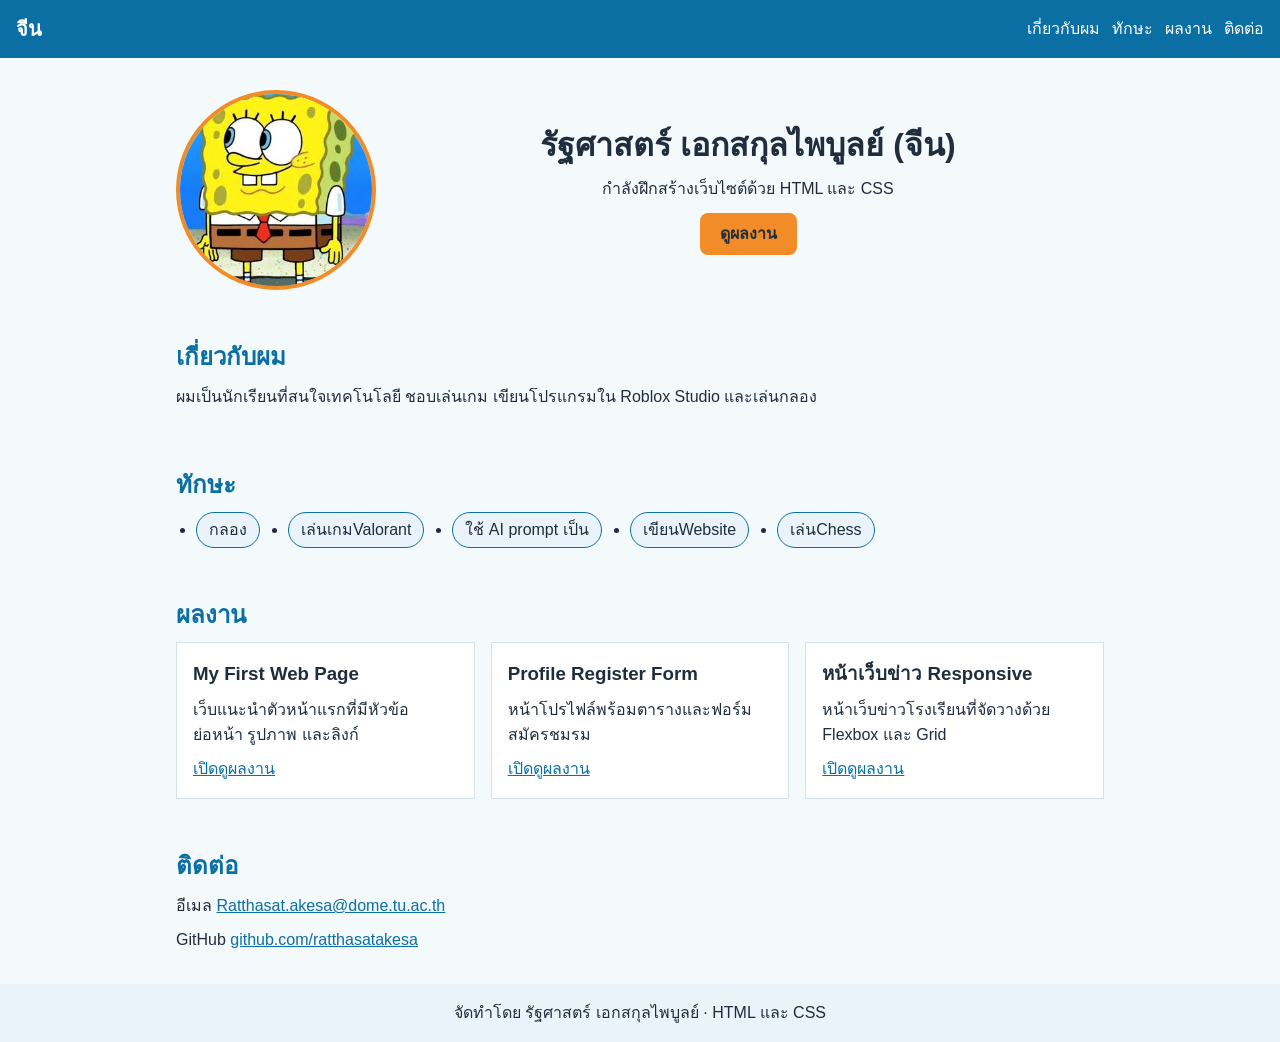
<file: index.html>
<!DOCTYPE html>
<html lang="th">
<head>
    <meta charset="UTF-8">
    <meta name="viewport" content="width=device-width, initial-scale=1.0">
    <title>รัฐศาสตร์ เอกสกุลไพบูลย์ | พอร์ตโฟลิโอ</title>
    <link rel="stylesheet" href="style.css">
</head>
<body>
    <header class="site-header">
        <a class="logo" href="#top">จีน</a>

        <nav aria-label="เมนูหลัก">
            <ul>
                <li><a href="#about">เกี่ยวกับผม</a></li>
                <li><a href="#skills">ทักษะ</a></li>
                <li><a href="#projects">ผลงาน</a></li>
                <li><a href="#contact">ติดต่อ</a></li>
            </ul>
        </nav>
    </header>

    <main>
        <section class="hero" id="top">
            <img class="avatar" src="images/Cartoon.jpg" width="200" height="200" alt="รูปการ์ตูนสพันจ์บ็อบ">

            <div>
                <h1>รัฐศาสตร์ เอกสกุลไพบูลย์ (จีน)</h1>
                <p>กำลังฝึกสร้างเว็บไซต์ด้วย HTML และ CSS</p>
                <a class="btn" href="#projects">ดูผลงาน</a>
            </div>
        </section>

        <section id="about">
            <h2>เกี่ยวกับผม</h2>
            <p>ผมเป็นนักเรียนที่สนใจเทคโนโลยี ชอบเล่นเกม เขียนโปรแกรมใน Roblox Studio และเล่นกลอง</p>
        </section>

        <section id="skills">
            <h2>ทักษะ</h2>
            <ul class="skills">
                <li>กลอง</li>
                <li>เล่นเกมValorant</li>
                <li>ใช้ AI prompt เป็น</li>
                <li>เขียนWebsite</li>
                <li>เล่นChess</li>
            </ul>
        </section>

        <section id="projects">
            <h2>ผลงาน</h2>

            <div class="projects">
                <article class="card">
                    <h3>My First Web Page</h3>
                    <p>เว็บแนะนำตัวหน้าแรกที่มีหัวข้อ ย่อหน้า รูปภาพ และลิงก์</p>
                    <a href="projects/my-first-page/index.html">เปิดดูผลงาน</a>
                </article>

                <article class="card">
                    <h3>Profile  Register Form</h3>
                    <p>หน้าโปรไฟล์พร้อมตารางและฟอร์มสมัครชมรม</p>
                    <a href="projects/profile-register/index.html">เปิดดูผลงาน</a>
                </article>

                <article class="card">
                    <h3>หน้าเว็บข่าว Responsive</h3>
                    <p>หน้าเว็บข่าวโรงเรียนที่จัดวางด้วย Flexbox และ Grid</p>
                    <a href="projects/school-news/index.html">เปิดดูผลงาน</a>
                </article>
            </div>
        </section>

        <section id="contact">
            <h2>ติดต่อ</h2>
            <p>อีเมล <a href="mailto:Ratthasat.akesa@dome.tu.ac.th">Ratthasat.akesa@dome.tu.ac.th</a></p>
            <p>GitHub <a href="https://github.com/ratthasatakesa">github.com/ratthasatakesa</a></p>
        </section>
    </main>

    <footer>
        <p>จัดทำโดย รัฐศาสตร์ เอกสกุลไพบูลย์ · HTML และ CSS</p>
    </footer>
</body>
</html>
</file>
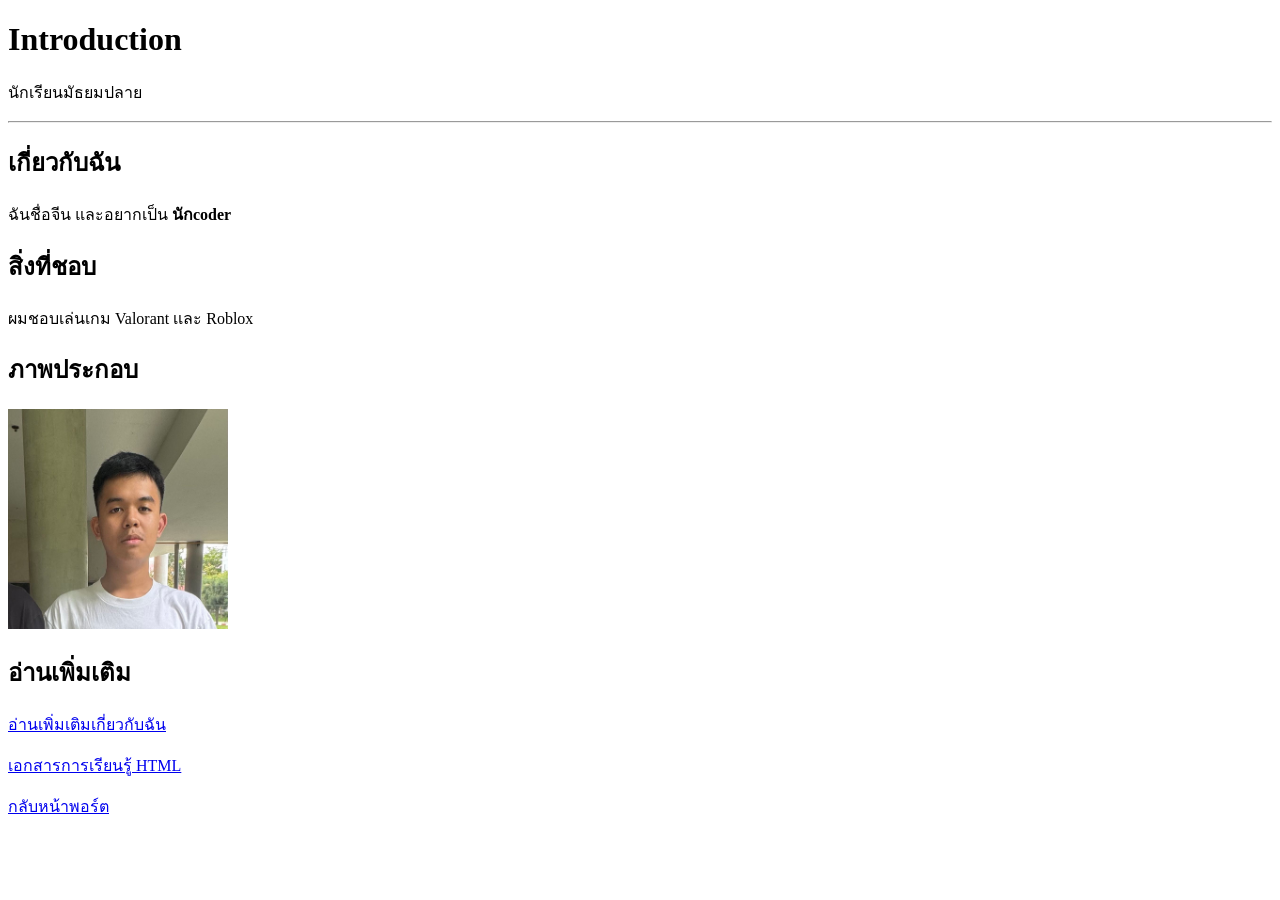
<file: projects/my-first-page/index.html>
<!DOCTYPE html>
<html lang="th">
<head>
    <meta charset="UTF-8">
    <meta name="viewport" content="width=device-width, initial-scale=1.0">
    <title>เว็บไซต์แนะนำตัวของฉัน</title>
</head>
<body>
    <!-- ส่วนหัวของเว็บไซต์ -->
    <h1>Introduction</h1>
    <p>นักเรียนมัธยมปลาย</p>
    <hr>
    <!-- ส่วนแนะนำตัวเอง -->
    <h2>เกี่ยวกับฉัน</h2>
    <p>
        ฉันชื่อจีน
        และอยากเป็น <strong>นักcoder</strong>
    </p>
    <!-- ส่วนงานอดิเรก -->
    <h2 id="hobby">สิ่งที่ชอบ</h2>
    <p>
        ผมชอบเล่นเกม Valorant เเละ Roblox <br>
    </p>

    <h2>ภาพประกอบ</h2>
    <img src="../../images/Introduction.jpg" alt="รูปของจีน" width="220" height="220" style="max-width: 100%; object-fit: cover; object-position: center 27%;">

    <h2>อ่านเพิ่มเติม</h2>
    <p><a href="about.html">อ่านเพิ่มเติมเกี่ยวกับฉัน</a></p>
    <p><a href="https://developer.mozilla.org/en-US/docs/Web/HTML">เอกสารการเรียนรู้ HTML</a></p>

    <p><a href="../../index.html">กลับหน้าพอร์ต</a></p>
</body>
</html>
</file>
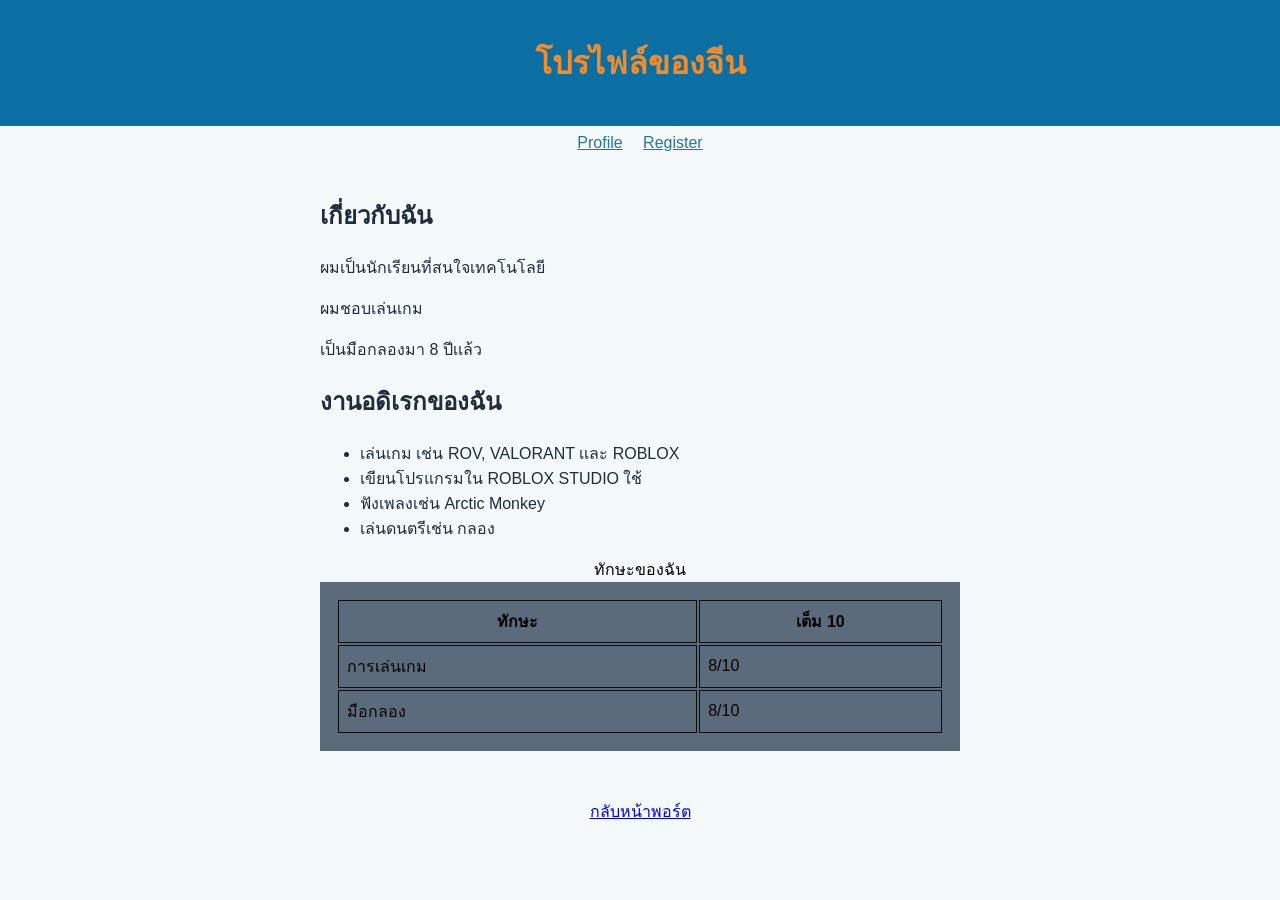
<file: projects/profile-register/index.html>
<!DOCTYPE html>
<html lang="th">
<head>
  <meta charset="UTF-8">
  <meta name="viewport" content="width=device-width, initial-scale=1.0">
  <title>โปรไฟล์ของจีน</title>
  <link rel="stylesheet" href="style.css">
</head>
<body>

  <header>
    <h1>โปรไฟล์ของจีน</h1>
  </header>

  <nav>
    <a href="index.html">Profile</a>
    <a href="register.html">Register</a>
  </nav>

  <main>
    <section id="about">
      <h2>เกี่ยวกับฉัน</h2>
      <p>ผมเป็นนักเรียนที่สนใจเทคโนโลยี</p>
      <p>ผมชอบเล่นเกม</p>
      <p>เป็นมือกลองมา 8 ปีเเล้ว</p>
    </section>

    <section id="hobby">
      <h2>งานอดิเรกของฉัน</h2>
      <ul>
        <li>เล่นเกม เช่น ROV, VALORANT เเละ ROBLOX</li>
        <li>เขียนโปรแกรมใน ROBLOX STUDIO ใช้</li>
        <li>ฟังเพลงเช่น Arctic Monkey</li>
        <li>เล่นดนตรีเช่น กลอง</li>
      </ul>
    </section>

    <table>
      <caption>ทักษะของฉัน</caption>
        <thead>
          <tr>
            <th>ทักษะ</th>
            <th>เต็ม 10</th>
          </tr>
        </thead>

        <tbody>
          <tr>
            <td>การเล่นเกม</td>
            <td>8/10</td>
          </tr>
          <tr>
            <td>มือกลอง</td>
            <td>8/10</td>
          </tr>
        </tbody>
    </table>
  </main>
  <footer>
    <p><a href="../../index.html">กลับหน้าพอร์ต</a></p>
  </footer>
</body>
</html>
</file>
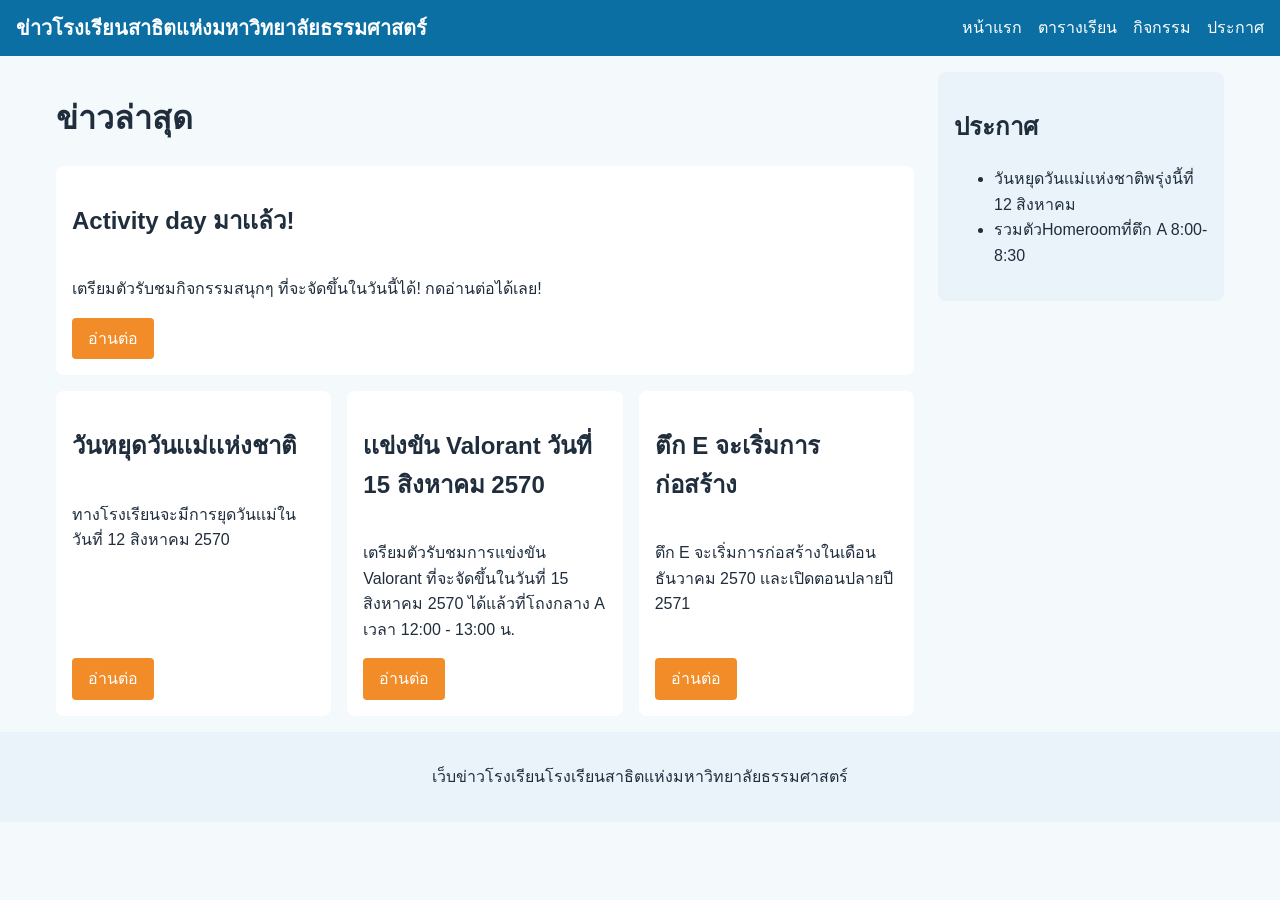
<file: projects/school-news/index.html>
<!DOCTYPE html>
<html lang="th">
<head>
  <meta charset="UTF-8">
  <meta name="viewport"
        content="width=device-width, initial-scale=1.0">
  <title>ข่าวโรงเรียนสาธิตแห่งมหาวิทยาลัยธรรมศาสตร์</title>
  <link rel="stylesheet" href="style.css">
</head>
<body>
  <header class="site-header">
    <a class="logo" href="#">ข่าวโรงเรียนสาธิตแห่งมหาวิทยาลัยธรรมศาสตร์</a>
    <nav>
      <ul>
        <li><a href="#">หน้าแรก</a></li>
        <li><a href="#">ตารางเรียน</a></li>
        <li><a href="#">กิจกรรม</a></li>
        <li><a href="#">ประกาศ</a></li>
      </ul>
    </nav>
  </header>

  <div class="layout">
    <main>
      <h1>ข่าวล่าสุด</h1>
      <section class="news">
        <article class="card big">
          <h2>Activity day มาเเล้ว!</h2>
          <p>เตรียมตัวรับชมกิจกรรมสนุกๆ ที่จะจัดขึ้นในวันนี้ได้! กดอ่านต่อได้เลย!</p>
          <a class="btn" href="#">อ่านต่อ</a>
        </article>
        <article class="card">
          <h2>วันหยุดวันเเม่เเห่งชาติ</h2>
          <p>ทางโรงเรียนจะมีการยุดวันเเม่ในวันที่ 12 สิงหาคม 2570</p>

          </p>
          <a class="btn" href="#">อ่านต่อ</a>
        </article>
        <article class="card">
          <h2>เเข่งขัน Valorant วันที่ 15 สิงหาคม 2570</h2>
          <p>เตรียมตัวรับชมการแข่งขัน Valorant ที่จะจัดขึ้นในวันที่ 15 สิงหาคม 2570 ได้แล้วที่โถงกลาง A เวลา 12:00 - 13:00 น.</p>
          <a class="btn" href="#">อ่านต่อ</a>
        </article>
        <article class="card">
          <h2>ตึก E จะเริ่มการก่อสร้าง</h2>
          <p>ตึก E จะเริ่มการก่อสร้างในเดือนธันวาคม 2570 เเละเปิดตอนปลายปี 2571</p>
          <a class="btn" href="#">อ่านต่อ</a>
        </article>
      </section>
    </main>

    <aside class="sidebar">
      <h2>ประกาศ</h2>
      <ul>
        <li> วันหยุดวันเเม่เเห่งชาติพรุ่งนี้ที่ 12 สิงหาคม</li>
        <li>รวมตัวHomeroomที่ตึก A 8:00-8:30</li>
      </ul>
    </aside>
  </div>

  <footer>
    <p>เว็บข่าวโรงเรียนโรงเรียนสาธิตแห่งมหาวิทยาลัยธรรมศาสตร์</p>
  </footer>
</body>
</html>
</file>
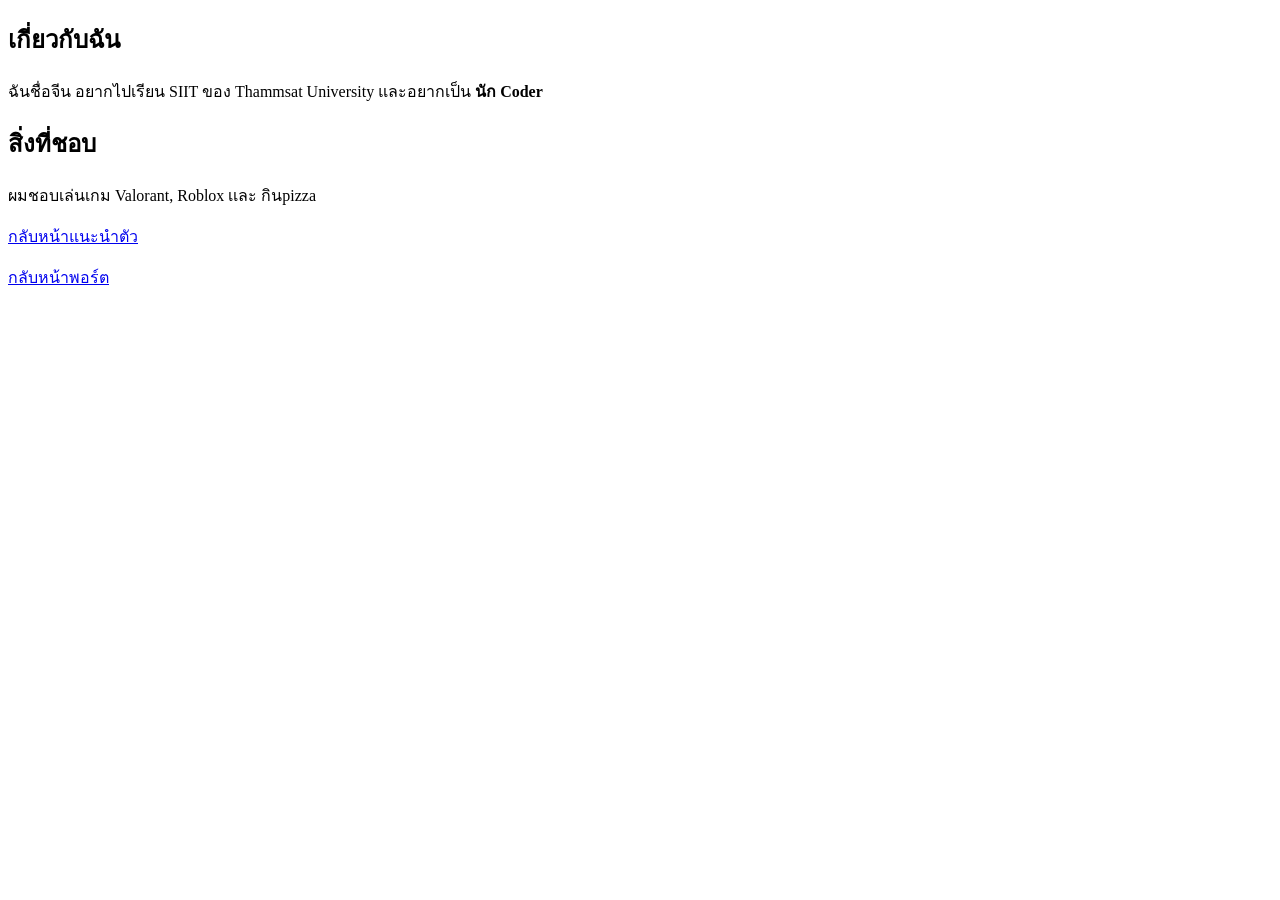
<file: projects/my-first-page/about.html>
<!DOCTYPE html>
<html lang="th">
<head>
    <meta charset="UTF-8">
    <meta name="viewport" content="width=device-width, initial-scale=1.0">
    <title>About me</title>
</head>
<body>

    <!-- ส่วนแนะนำตัวเอง -->
    <h2>เกี่ยวกับฉัน</h2>
    <p>
        ฉันชื่อจีน
        อยากไปเรียน SIIT ของ Thammsat University
        และอยากเป็น <strong>นัก Coder</strong>
    </p>
    <!-- ส่วนงานอดิเรก -->
    <h2 id="hobby">สิ่งที่ชอบ</h2>
    <p>
        ผมชอบเล่นเกม Valorant, Roblox เเละ กินpizza <br>
    </p>

    <p><a href="index.html">กลับหน้าแนะนำตัว</a></p>
    <p><a href="../../index.html">กลับหน้าพอร์ต</a></p>
</body>
</html>
</file>
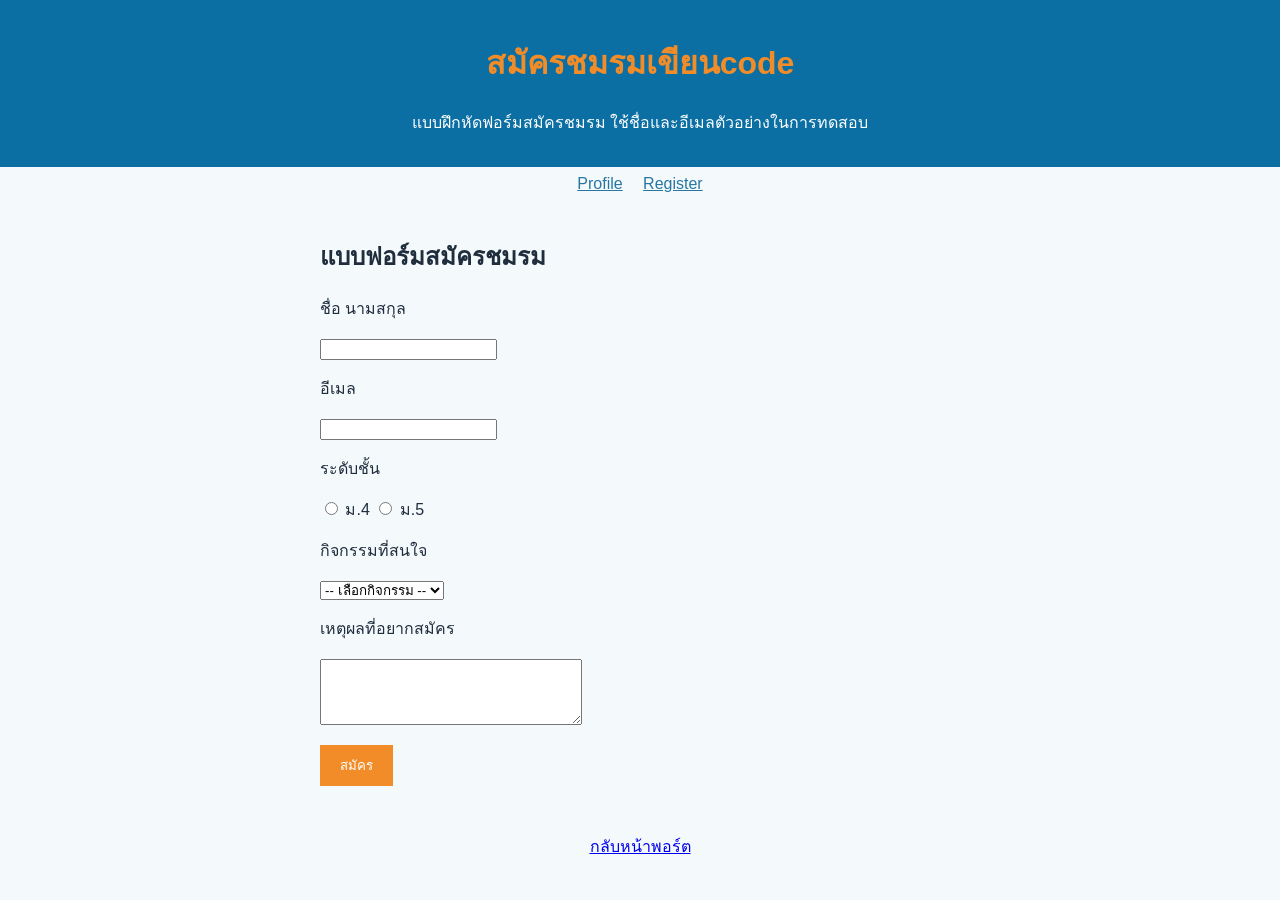
<file: projects/profile-register/register.html>
<!DOCTYPE html>
<html lang="th">

<head>
  <meta charset="UTF-8">
  <meta name="viewport" content="width=device-width, initial-scale=1.0">
  <title>สมัครชมรม</title>
  <link rel="stylesheet" href="style.css">
</head>

<body>

  <header>
    <h1>สมัครชมรมเขียนcode</h1>
    <p>แบบฝึกหัดฟอร์มสมัครชมรม ใช้ชื่อและอีเมลตัวอย่างในการทดสอบ</p>
  </header>

  <nav>
    <a href="index.html">Profile</a>
    <a href="register.html">Register</a>
  </nav>

  <main>

    <section class="card">
      <h2>แบบฟอร์มสมัครชมรม</h2>

      <p id="submitted" class="form-status">ตรวจสอบช่องบังคับเรียบร้อยแล้ว</p>

      <form action="register.html#submitted" method="get">

        <p>
          <label for="fullname">ชื่อ นามสกุล</label><br>
          <input type="text" id="fullname" required>
        </p>

        <p>
          <label for="email">อีเมล</label><br>
          <input type="email" id="email" required>
        </p>

        <p>ระดับชั้น</p>

        <input type="radio" id="m4" name="grade" value="m4" required>
        <label for="m4">ม.4</label>

        <input type="radio" id="m5" name="grade" value="m5" required>
        <label for="m5">ม.5</label>

        <p>
          <label for="activity">กิจกรรมที่สนใจ</label><br>
          <select id="activity" name="activity" required>
            <option value="">-- เลือกกิจกรรม --</option>
            <option value="web">สร้างเว็บไซต์</option>
            <option value="game">สร้างเกม</option>
          </select>
        </p>

        <p>
          <label for="reason">เหตุผลที่อยากสมัคร</label><br>
          <textarea id="reason"
                    rows="4" cols="30"></textarea>
        </p>

        <button type="submit">สมัคร</button>

      </form>
    </section>
  </main>
  <footer>
    <p><a href="../../index.html">กลับหน้าพอร์ต</a></p>
  </footer>

</body>
</html>
</file>
<file: style.css>
:root {
    --background: #f4f9fc;
    --blue: #0b6fa4;
    --light-blue: #eaf3f9;
    --orange: #f28c28;
    --ink: #1f2d3d;
    --white: #fff;
    --border: #d3e3ec;
}

* {
    box-sizing: border-box;
}

body {
    margin: 0;
    background: var(--background);
    color: var(--ink);
    font-family: "Sarabun", "Leelawadee UI", sans-serif;
    line-height: 1.6;
    overflow-wrap: break-word;
}

a,
h2 {
    color: var(--blue);
}

a:focus-visible {
    outline: 2px solid currentColor;
    outline-offset: 4px;
}

.site-header {
    display: flex;
    flex-wrap: wrap;
    align-items: center;
    justify-content: space-between;
    gap: 8px 20px;
    padding: 12px 16px;
    background: var(--blue);
}

.site-header a {
    color: var(--white);
    text-decoration: none;
}

.site-header a:hover {
    text-decoration: underline;
}

.logo {
    font-size: 1.25rem;
    font-weight: bold;
}

nav ul,
.skills {
    display: flex;
    flex-wrap: wrap;
    gap: 8px 12px;
    margin: 0;
    padding: 0;
    list-style: none;
}

.skills {
    column-gap: 28px;
    padding-left: 20px;
    list-style: disc;
}

nav a {
    display: inline-block;
    padding: 4px 0;
}

main {
    max-width: 960px;
    margin: 0 auto;
    padding: 0 16px;
}

section {
    padding: 24px 0;
}

h1,
h2,
h3,
p {
    margin: 0 0 8px;
}

h1 {
    font-size: clamp(1.65rem, 4vw, 2rem);
    line-height: 1.35;
}

.hero {
    display: grid;
    justify-items: center;
    gap: 16px;
    padding-top: 32px;
    text-align: center;
}

.avatar {
    display: block;
    width: 200px;
    max-width: 100%;
    height: 200px;
    object-fit: cover;
    object-position: center 27%;
    border: 4px solid var(--orange);
    border-radius: 50%;
}

.btn {
    display: inline-block;
    margin-top: 4px;
    padding: 8px 20px;
    border-radius: 8px;
    background: var(--orange);
    color: var(--ink);
    font-weight: bold;
    text-decoration: none;
}

.btn:hover {
    text-decoration: underline;
}

.skills li {
    padding: 4px 12px;
    border: 1px solid var(--blue);
    border-radius: 999px;
    background: var(--light-blue);
}

.projects {
    display: grid;
    grid-template-columns: minmax(0, 1fr);
    gap: 16px;
}

.card {
    display: flex;
    flex-direction: column;
    align-items: flex-start;
    padding: 16px;
    border: 1px solid var(--border);
    background: var(--white);
}

.card a {
    margin-top: auto;
}

footer {
    padding: 16px;
    background: var(--light-blue);
    text-align: center;
}

footer p {
    margin: 0;
}

@media (min-width: 768px) {
    .projects {
        grid-template-columns: repeat(2, minmax(0, 1fr));
    }
}

@media (min-width: 1280px) {
    .hero {
        grid-template-columns: 200px minmax(0, 1fr);
        align-items: center;
    }

    .projects {
        grid-template-columns: repeat(3, minmax(0, 1fr));
    }
}

@media (prefers-reduced-motion: no-preference) {
    html {
        scroll-behavior: smooth;
    }
}
</file>
<file: projects/profile-register/style.css>
body {
    font-family: "Sarabun" , sans-serif;
    background-color: #f4f9fc;
    color: #1f2d3d;
    margin: 0;
}


header {
    background-color: #0b6fa4;
    color: white;
    text-align: center;
    padding: 16px;

}

.tagline {
    color: #000000;
    font-size: 14px;
}

nav {
    text-align: center;
    padding: 8px;
}

nav a {
    color: #2876a0;
    margin: 0 8px;
}

main {
    max-width: 640px;
    margin: 0 auto;
    padding: 16px;
}

h1 {
    color: #f28c28;
}

table {
    background-color: #5b6b7b;
    color:#000000;
    width: 100%;
    padding: 16px;
    margin: 0 auto;
}

th , td {
    border: 1px solid #090e11;
    padding: 8px;
}

label {
    display: block;
    margin-top: 12px;
}

input[type="radio"] + label{
    display: inline;
}

button {
    display: block;
    margin-top: 16px;
    background-color: #f28c28;
    color: white;
    border: none;
    padding: 10px 20px;
}

footer{
    text-align: center;
    padding: 16px;
    color: #5b6b7b;
}
input,
select,
textarea {
    max-width: 100%;
}

.form-status {
    display: none;
}

.form-status:target {
    display: block;
}
</file>
<file: projects/school-news/style.css>
* { box-sizing: border-box; }

img { max-width: 100%; height: auto; }

body {

    margin: 0;
    font-family: "Sarabun", sans-serif;
    line-height: 1.6;
    color: #1f2d3d;
    background: #f4f9fc;

}

.site-header {

    display: flex;
    flex-wrap: wrap;
    justify-content: space-between;
    align-items: center;
    gap: 0.5rem;
    padding: 0.75rem 1rem;
    background: #0b6fa4

}

.logo {
    color: white;
    font-size: 1.25rem;
    font-weight: bold;
    text-decoration: none;
}

nav ul {
    display: flex;
    flex-wrap: wrap;
    gap: 1rem;
    list-style: none;
    margin: 0;
    padding: 0;
}

nav a {color: white; text-decoration: none;}

/* AI ช่วย #1: ตั้งโครงหน้าเป็นหนึ่งคอลัมน์บนมือถือ */
.layout {
    display: grid;
    grid-template-columns: 1fr;
    gap: 1.5rem;
    max-width: 1200px;
    margin: 0 auto;
    padding: 1rem;
}
.news {
    display:grid;
    grid-template-columns: 1fr;
    gap: 1rem;
}

.card {
    display: flex;
    flex-direction: column;
    padding: 1rem;
    background: white;
    border-radius: 8px;
}

.card .btn{
    margin-top: auto;
    align-self: flex-start;
    padding: 0.5rem 1rem;
    background: #f28c28;
    color: white;
    text-decoration: none;
    border-radius: 4px;
}

.sidebar  {
    align-self: start;
    padding: 1rem;
    background: #eaf3f9;
    border-radius: 8px;
}
footer{
    padding: 1rem;
    text-align: center;
    background: #eaf3f9;
}

@media (min-width: 768px) {
    .news {
        grid-template-columns: repeat(2, 1fr);
    }

    .news .big {
        grid-column: 1 / -1;
    }
}

@media (min-width: 1280px) {
    .layout {
        grid-template-columns: 3fr 1fr;
    }

    .news {
        grid-template-columns: repeat(3, 1fr);
    }
}
</file>
